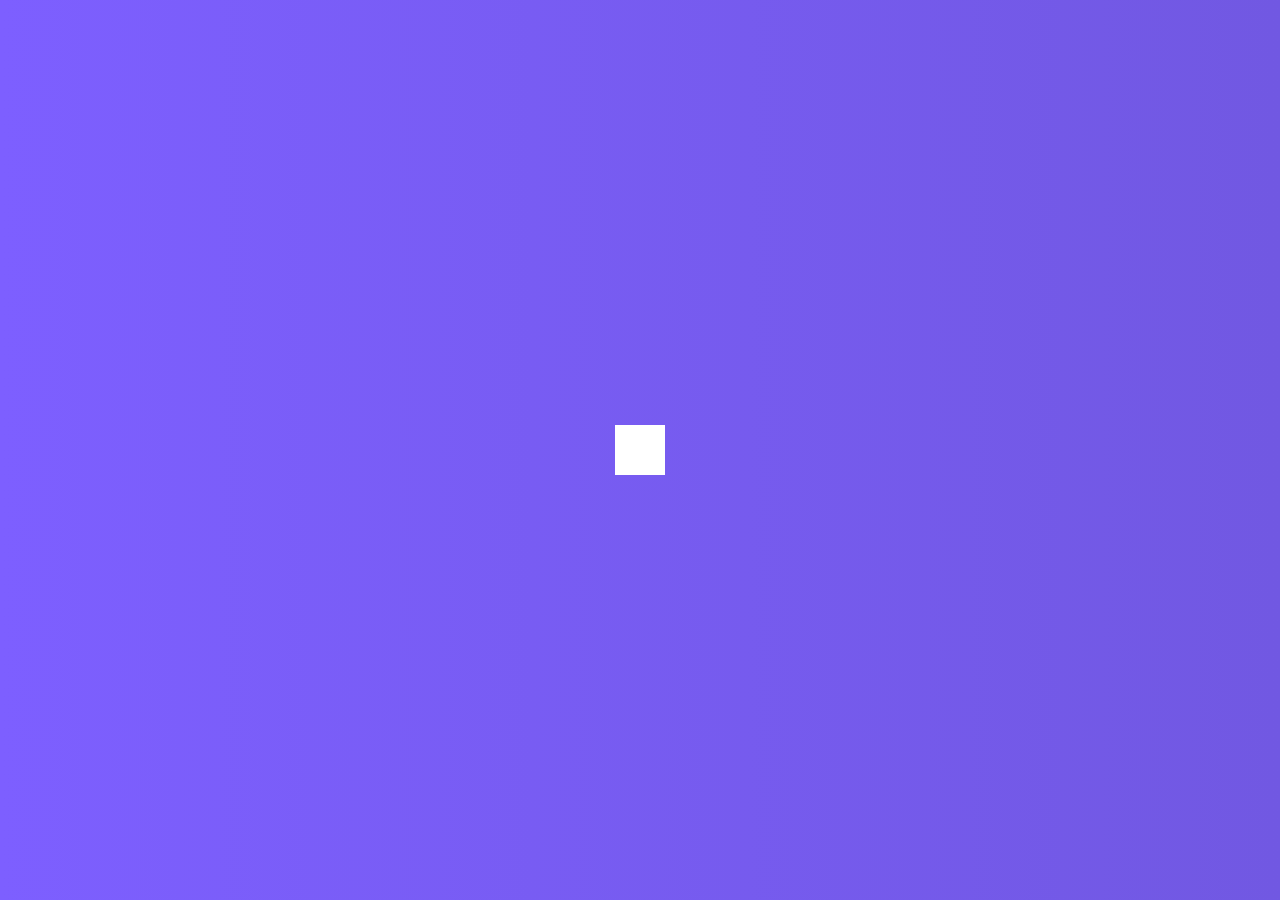
<file: hidden-seacrh-widget/index.html>
<!DOCTYPE html>
<html lang="en">
<head>
    <meta charset="UTF-8">
    <meta name="viewport" content="width=device-width, initial-scale=1.0">
    <title>Hidden Search</title>
    <link rel="stylesheet" href="https://cdnjs.cloudflare.com/ajax/libs/font-awesome/6.5.1/css/all.min.css" integrity="sha512-DTOQO9RWCH3ppGqcWaEA1BIZOC6xxalwEsw9c2QQeAIftl+Vegovlnee1c9QX4TctnWMn13TZye+giMm8e2LwA==" crossorigin="anonymous" referrerpolicy="no-referrer" />
    <link rel="stylesheet" href="style.css">
</head>
<body>
    <div class="search">
        <input type="text" class="input" placeholder="Search...">
        <button class="btn">
            <i class="fa fa-search"></i>
        </button>
    </div>

    <script src="script.js"></script>
</body>
</html>
</file>
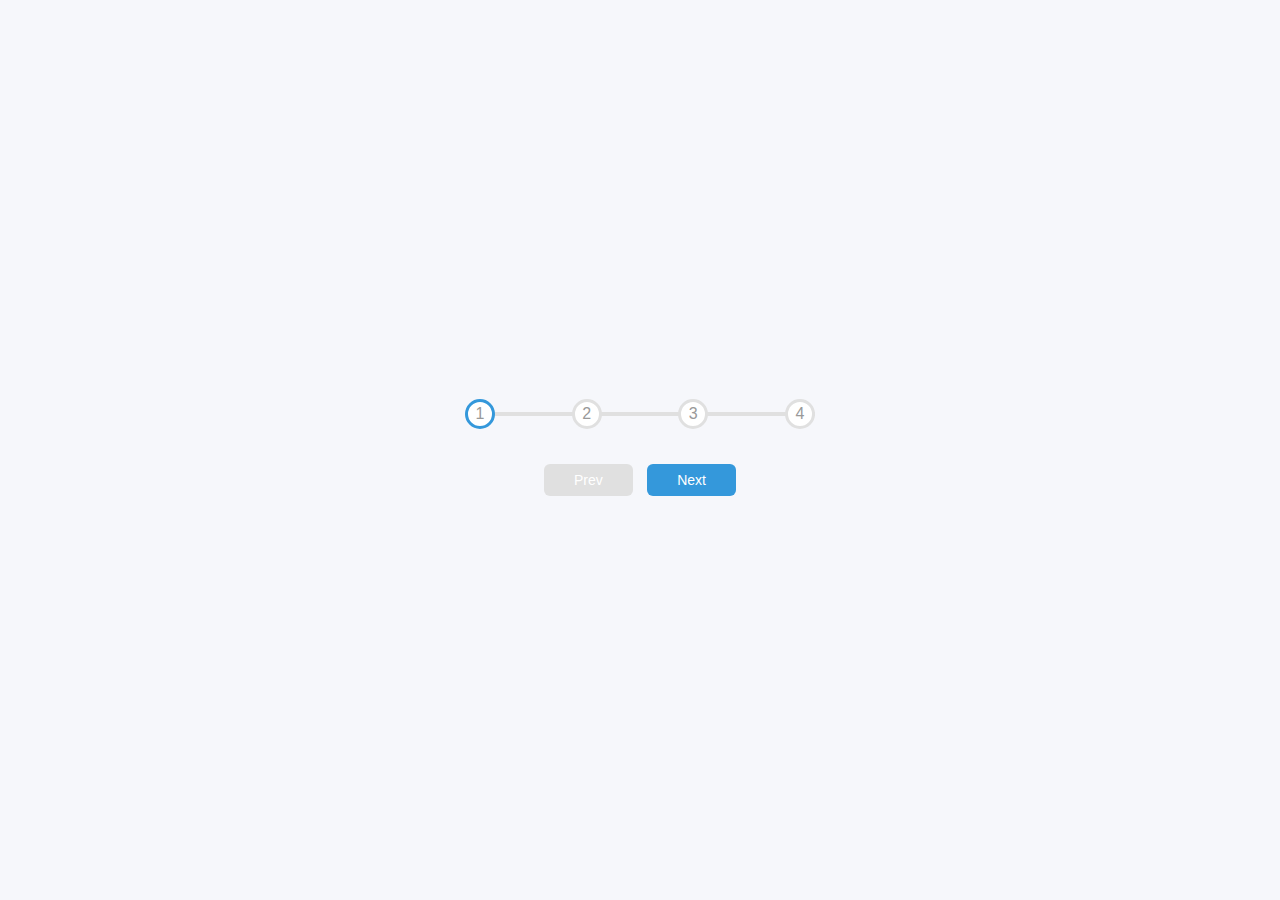
<file: progress-steps/index.html>
<!DOCTYPE html>
<html lang="en">
<head>
    <meta charset="UTF-8">
    <meta name="viewport" content="width=device-width, initial-scale=1.0">
    <title>Progress Steps</title>
    <link rel="stylesheet" href="https://cdnjs.cloudflare.com/ajax/libs/font-awesome/6.5.1/css/all.min.css" integrity="sha512-DTOQO9RWCH3ppGqcWaEA1BIZOC6xxalwEsw9c2QQeAIftl+Vegovlnee1c9QX4TctnWMn13TZye+giMm8e2LwA==" crossorigin="anonymous" referrerpolicy="no-referrer" />
    <link rel="stylesheet" href="style.css">
</head>
<body>
    <div class="container">
        <div class="progress-container">
          <div class="progress" id="progress"></div>
          <div class="circle active">1</div>
          <div class="circle">2</div>
          <div class="circle">3</div>
          <div class="circle">4</div>
        </div>
    
        <button class="btn" id="prev" disabled>Prev</button>
        <button class="btn" id="next">Next</button>
      </div>
      <script src="script.js"></script>
</body>
</html>
</file>
<file: hidden-seacrh-widget/style.css>
@import url('https://fonts.googleapis.com/css2?family=Anton&family=Roboto:wght@400;700&display=swap');

* {
    box-sizing: border-box;
}

body{
    background-image: linear-gradient(90deg,#7d5fff,#7158e2);
    font-family: 'Muli', sans-serif;  
    display: flex;
    align-items: center;
    height: 100vh;
    justify-content: center;
    overflow: hidden;
    margin: 0;
}

.search{
    position: relative;
    height: 50px;
}

.search .input{
    background-color: #fff;
    border: 0;
    font-size: 18px;
    padding: 15px;
    height: 50px;
    width: 50px;
    transition: width 0.3s ease;
}

.btn{
    background-color: #fff;
    border: 0;
    cursor: pointer;
    font-size: 24px;
    position: absolute;
    top:0;
    left: 0;
    height: 50px;
    width: 50px;
    transition: transform 0.3s ease;
}

.btn:focus, .input:focus{
    outline: none;
}

.search.active .input{
    width: 200px;
}

.search.active .btn{
    transform: translate(198px);
}
</file>
<file: progress-steps/style.css>
@import url('https://fonts.googleapis.com/css2?family=Anton&family=Roboto:wght@400;700&display=swap');

:root{
    --line-border-fill: #3498db;
    --line-border-empty: #e0e0e0;
}

* {
    box-sizing: border-box;
}

body{
    background-color: #f6f7fb;
    font-family: 'Muli', sans-serif;  
    display: flex;
    align-items: center;
    height: 100vh;
    justify-content: center;
    overflow: hidden;
    margin: 0;
}

.container{
    text-align: center;
}

.progress-container{
    display: flex;
    justify-content: space-between;
    position: relative;
    margin-bottom: 30px;
    max-width: 100%;
    width: 350px;
}

.progress{
    background-color: var(--line-border-fill);
    position: absolute;
    top: 50%;
    left: 0;
    transform: translateY(-50%);
    height: 4px;
    width: 0%;
    z-index: -1;
    transition: 0.4 ease;
}

.progress-container::before{
    content: '';
    background-color: var(--line-border-empty);
    position: absolute;
    top: 50%;
    left: 0;
    transform: translateY(-50%);
    height: 4px;
    width: 100%;
    z-index: -1;
}

.circle{
    background-color: white;
    color: #999;
    height: 30px;
    width: 30px;
    border-radius: 50%;
    display: flex;
    align-items: center;
    justify-content: center;
    border: 3px solid #e0e0e0;
    transition: .4s ease;
}

.circle.active{
    border-color: var(--line-border-fill);
}

.btn{
    background-color: var(--line-border-fill);
    color: white;
    border: 0;
    border-radius: 6px;
    cursor: pointer;
    font-family: inherit;
    padding: 8px 30px;
    margin: 5px;
    font-size: 14px;
}

.btn:active{
    transform: scale(0.98);
}

.btn:focus{ 
    outline: 0;
}

.btn:disabled{
    background-color: var(--line-border-empty);
    cursor: not-allowed;
}
</file>
